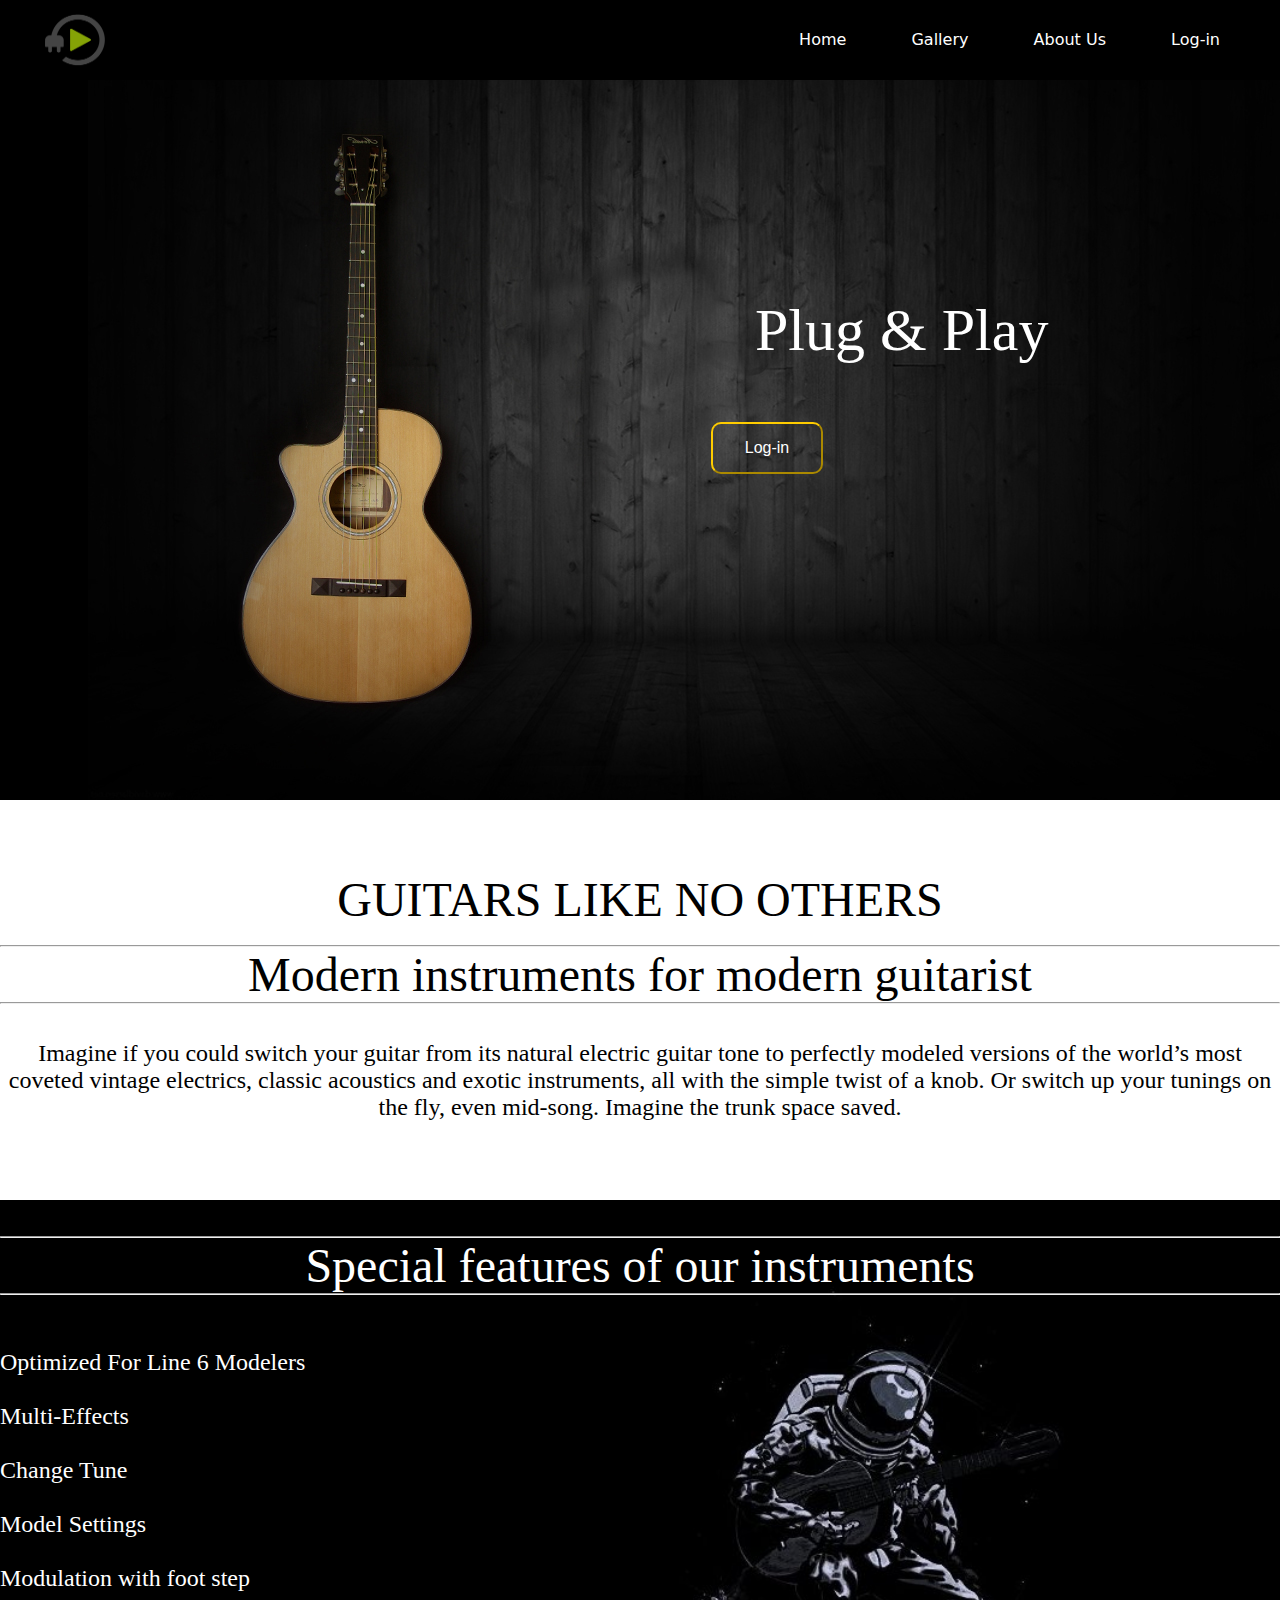
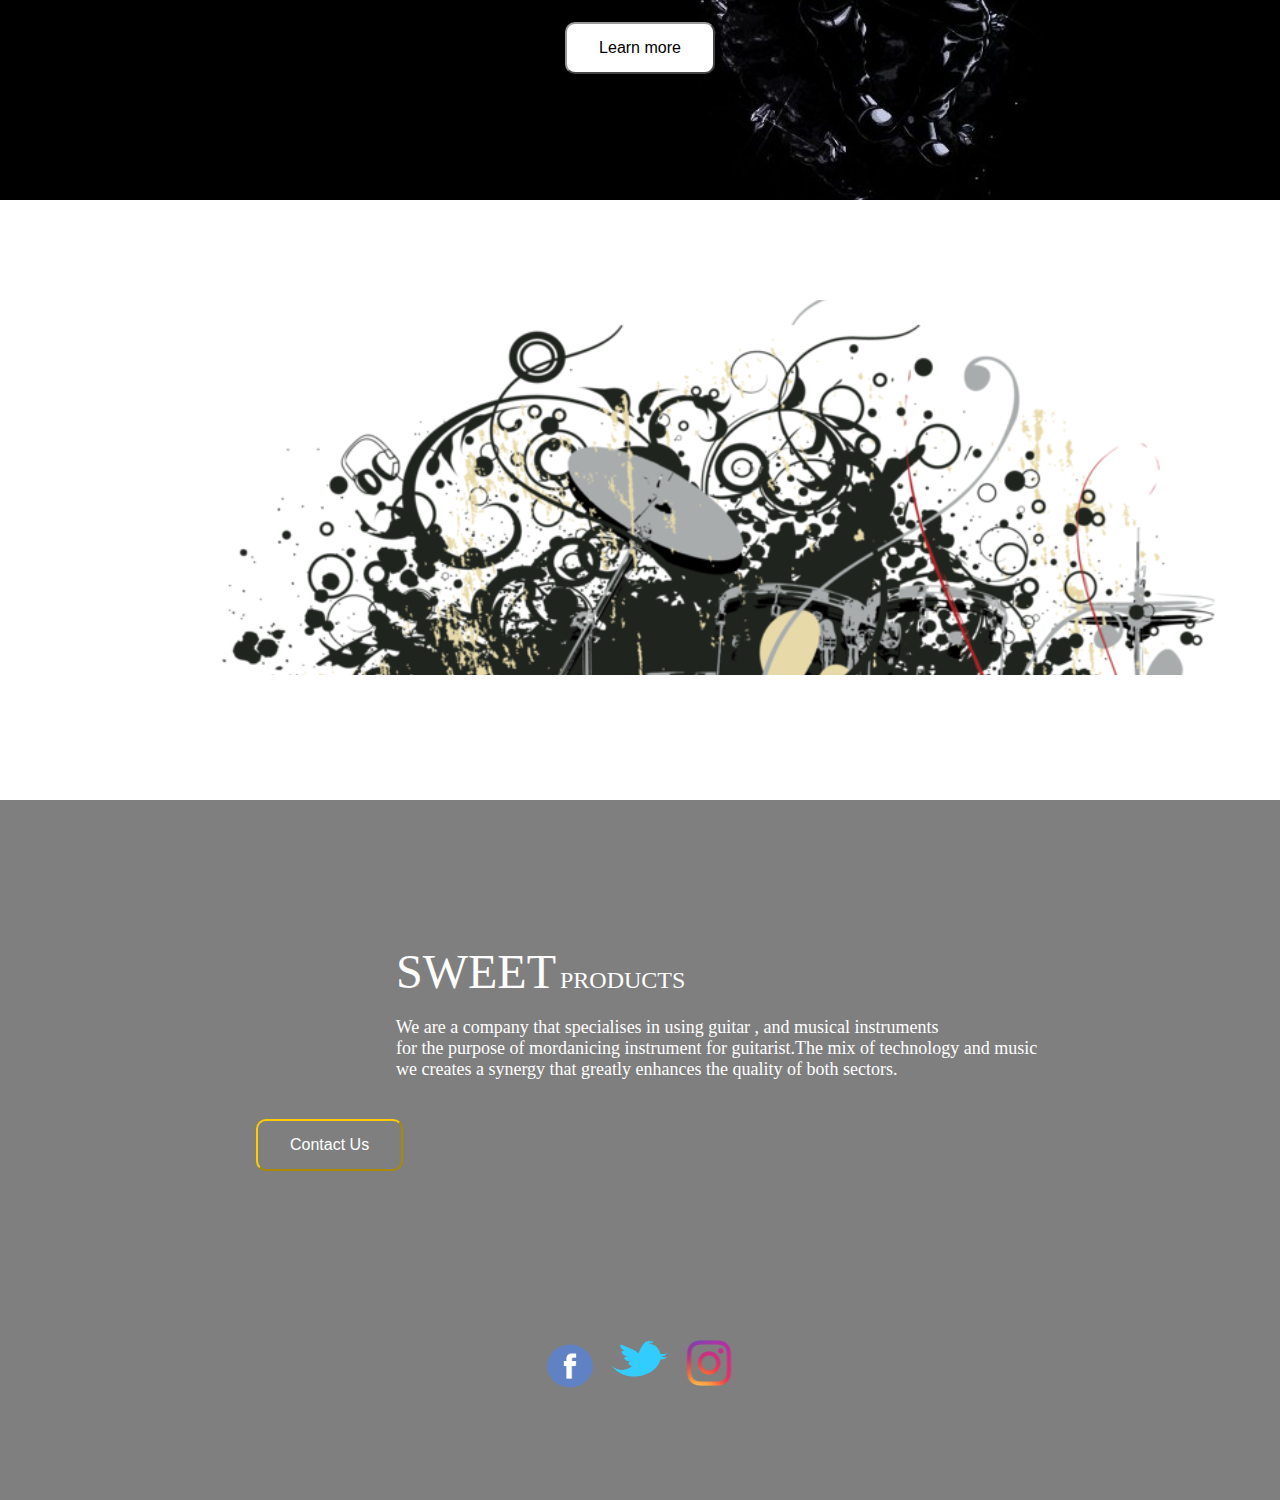
<file: index.html>
<!DOCTYPE html PUBLIC "-//W3C//DTD XHTML 1.0 Transitional//EN" "http://www.w3.org/TR/xhtml1/DTD/xhtml1-transitional.dtd">
<html xmlns="http://www.w3.org/1999/xhtml">
<head>
<meta http-equiv="Content-Type" content="text/html; charset=utf-8" />
<title>Untitled Document</title>
<link rel="stylesheet" type="text/css" href="Navbar.css">
</head>

<style>

#d1{
background-image:url(39828323-acoustic-guitar-wallpapers.jpg);
height:800px;
weidth:100px;
}

#d1 font{
font-size:60px;
margin-left:755px;
}

.button {     
background-color:rgba(255,102,0,0);   
border-color:rgba(255,204,0,1);
color: white;  
padding: 15px 32px; 
text-align:justify;   
font-size: 16px; 
margin: 3px 2px;   
cursor: pointer; 
margin-left:20%;
border-radius:10px;
} 

.butt {     
background-color:rgba(255,255,255,1);  
border-color:rgba(153,153,153,1);
color:rgba(0,0,0,1);
padding: 15px 32px; 
text-align:justify;   
font-size: 16px; 
margin: 3px 2px;   
cursor: pointer;
border-radius:10px;
}



#d2{
	
background-color:rgba(255,255,255,1);
height:400px;
weidth:100%;	
	
}

#d3{

background-image:url(Astronaut-Guitar-Gotham-HD-Wallpaper.jpg);
height:600px;
weidth:100%;
background-size:cover;
	
}

#d4{

background-color:rgba(255,255,255,1);
height:500px;
weidth:100%;
	
}

#d5{
	
	background-image:url(38854532-acoustic-guitar-wallpapers.jpg);
	height:700px;
	weidth:100%;
background-attachment:fixed;
	}

.a{

height: 350px; 
width: 1100px; 

/*background-color:rgba(204,255,0,0.5);*/
background-image:url(music_png_background_by_realmofheaven-d4e8zzv.png);
background-size:cover;
/*border-radius:50px;*/

border-top: 25px solid transparent;
margin-top:100px;
margin-left:200px;

}


.square{


background:rgba(0,0,0,0.5);

	width: 100%;
	height: 700px;
    top:30%;
	left: 85%;
}


.first {     
background-color:rgba(255,102,0,0);   
border-color:rgba(255,204,0,1);
color: white;  
padding: 15px 32px; 
text-align:justify;   
font-size: 16px; 
margin: 3px 2px;   
cursor: pointer; 
margin-left:20%;
border-radius:10px;
} 




	
</style>


<body>

<div id="d1">

	<nav>
	<img src="ENH_ISECURE_PLUG_PLAY.png" width="150" height="80">
		<ul>
		<li><a href="home 1.html">Home</a></li>
		<li><a href="gallery.html">Gallery</a></li>
		<li><a href="About us.html">About Us</a></li>
		<li><a href="log in.html">Log-in</a></li>
		</ul>
	</nav>



<br /><br /><br /><br /><br /><br /><br /><br /><br /><br /><br /><br />
<font face="Palatino Linotype, Book Antiqua, Palatino, serif" size=5 color="#FFFFFF"> Plug & Play</font>
<br /><br /><br />&nbsp;&nbsp;&nbsp;&nbsp;&nbsp;&nbsp;
<center><a href="log in.html"><input type="button" class="button" value="Log-in" /></a></center>

</div>

<div id="d2">

<br /><br /><br /><br />
<center><font face="Adobe Hebrew" color="#000000" size="+6">GUITARS LIKE NO OTHERS</font></center>
<br /><hr />
<center><font face="Edwardian Script ITC" color="#000000" size="+4">Modern instruments for modern guitarist</font></center>
<hr /><br /><br />
<center><font face="Adobe Caslon Pro" color="#000000" size="+2">Imagine if you could switch your guitar from its natural electric guitar tone to perfectly modeled versions of the world’s most coveted vintage electrics, classic acoustics and exotic instruments, all with the simple twist of a knob. Or switch up your tunings on the fly, even mid-song. Imagine the trunk space saved.</font></center>

</div>
<div id="d3">

<p><br />

  <p align="right">
  &nbsp;&nbsp;
  <hr />
  <center><font face="Edwardian Script ITC" color="#FFFFFF" size="+4">Special features of our instruments</font></center>
  <hr /><br /><br /><br />
  <font face="Britannic Bold" color="#FFFFFF" size="+2">
  <ul>

  <li>Optimized For Line 6 Modelers</li><br />
  <li>Multi-Effects</li><br />
  <li>Change Tune</li><br />
  <li>Model Settings</li><br />
  <li>Modulation with foot step</li><br />
  </ul></font> 
  
  
  
  <center><input type="button" class="butt" value="Learn more" /></center>
  
</div>
<div id="d4">

<div class="a"></div>

</div>

<div id="d5">

<div class="square">

  <p><br />
    <br /><br /><br /><br /><br /><br /><br />
    <font face="Britannic Bold" color="#FFFFFF" size="+5">
  &nbsp;&nbsp;&nbsp;&nbsp;&nbsp;&nbsp;&nbsp;&nbsp;&nbsp;&nbsp;&nbsp;&nbsp;&nbsp;&nbsp;&nbsp;&nbsp;&nbsp;&nbsp;&nbsp;&nbsp;&nbsp;&nbsp;&nbsp;&nbsp;&nbsp;&nbsp;&nbsp;&nbsp;&nbsp;&nbsp;&nbsp;&nbsp;
      SWEET</font>
    <font face="Britannic Bold" color="#FFFFFF" size="+2">PRODUCTS</font><br /><br />
    <font face="Adobe Caslon Pro" color="#FFFFFF" size="+1">
  &nbsp;&nbsp;&nbsp;&nbsp;&nbsp;&nbsp;&nbsp;&nbsp;&nbsp;&nbsp;&nbsp;&nbsp;&nbsp;&nbsp;&nbsp;&nbsp;&nbsp;&nbsp;&nbsp;&nbsp;&nbsp;&nbsp;&nbsp;&nbsp;&nbsp;&nbsp;&nbsp;&nbsp;&nbsp;&nbsp;&nbsp;&nbsp;&nbsp;&nbsp;&nbsp;&nbsp;&nbsp;&nbsp;&nbsp;&nbsp;&nbsp;&nbsp;&nbsp;&nbsp;&nbsp;&nbsp;&nbsp;&nbsp;&nbsp;&nbsp;&nbsp;&nbsp;&nbsp;&nbsp;&nbsp;&nbsp;&nbsp;&nbsp;&nbsp;&nbsp;&nbsp;&nbsp;&nbsp;&nbsp;&nbsp;&nbsp;&nbsp;&nbsp;&nbsp;&nbsp;&nbsp;&nbsp;&nbsp;&nbsp;&nbsp;&nbsp;&nbsp;&nbsp;&nbsp;&nbsp;&nbsp;&nbsp;&nbsp;&nbsp;&nbsp;&nbsp;&nbsp;
      We are a company that specialises in using guitar , and musical instruments<br /> 
  &nbsp;&nbsp;&nbsp;&nbsp;&nbsp;&nbsp;&nbsp;&nbsp;&nbsp;&nbsp;&nbsp;&nbsp;&nbsp;&nbsp;&nbsp;&nbsp;&nbsp;&nbsp;&nbsp;&nbsp;&nbsp;&nbsp;&nbsp;&nbsp;&nbsp;&nbsp;&nbsp;&nbsp;&nbsp;&nbsp;&nbsp;&nbsp;&nbsp;&nbsp;&nbsp;&nbsp;&nbsp;&nbsp;&nbsp;&nbsp;&nbsp;&nbsp;&nbsp;&nbsp;&nbsp;&nbsp;&nbsp;&nbsp;&nbsp;&nbsp;&nbsp;&nbsp;&nbsp;&nbsp;&nbsp;&nbsp;&nbsp;&nbsp;&nbsp;&nbsp;&nbsp;&nbsp;&nbsp;&nbsp;&nbsp;&nbsp;&nbsp;&nbsp;&nbsp;&nbsp;&nbsp;&nbsp;&nbsp;&nbsp;&nbsp;&nbsp;&nbsp;&nbsp;&nbsp;&nbsp;&nbsp;&nbsp;&nbsp;&nbsp;&nbsp;&nbsp;&nbsp;
      for the purpose of mordanicing instrument for guitarist.The mix of technology and music<br />
  &nbsp;&nbsp;&nbsp;&nbsp;&nbsp;&nbsp;&nbsp;&nbsp;&nbsp;&nbsp;&nbsp;&nbsp;&nbsp;&nbsp;&nbsp;&nbsp;&nbsp;&nbsp;&nbsp;&nbsp;&nbsp;&nbsp;&nbsp;&nbsp;&nbsp;&nbsp;&nbsp;&nbsp;&nbsp;&nbsp;&nbsp;&nbsp;&nbsp;&nbsp;&nbsp;&nbsp;&nbsp;&nbsp;&nbsp;&nbsp;&nbsp;&nbsp;&nbsp;&nbsp;&nbsp;&nbsp;&nbsp;&nbsp;&nbsp;&nbsp;&nbsp;&nbsp;&nbsp;&nbsp;&nbsp;&nbsp;&nbsp;&nbsp;&nbsp;&nbsp;&nbsp;&nbsp;&nbsp;&nbsp;&nbsp;&nbsp;&nbsp;&nbsp;&nbsp;&nbsp;&nbsp;&nbsp;&nbsp;&nbsp;&nbsp;&nbsp;&nbsp;&nbsp;&nbsp;&nbsp;&nbsp;&nbsp;&nbsp;&nbsp;&nbsp;&nbsp;&nbsp;
      we creates a synergy that greatly enhances the quality of both sectors.&nbsp;&nbsp;&nbsp;&nbsp;&nbsp;&nbsp;&nbsp;&nbsp;&nbsp;&nbsp;&nbsp;&nbsp;&nbsp;&nbsp;&nbsp;&nbsp;&nbsp;&nbsp;&nbsp;&nbsp;&nbsp;&nbsp;&nbsp;&nbsp;&nbsp;&nbsp;&nbsp;&nbsp;&nbsp;&nbsp;
      </font>
    
    
    
  <br /><br /><br />
  <input type="button" class="first" value="Contact Us" />
    
  <br /><br /><br />  
    
  </p>
  <p>&nbsp;</p>
  <p>&nbsp;</p>
  <p>&nbsp;</p>
  <p>&nbsp;</p>
  <p>&nbsp;</p>
  <table width="87%" height="117" border="0">
    <tr>
      <th width="39%" height="111" scope="col">&nbsp;</th>
      <th width="37%" scope="col"><img src="md_5a9794da1b10e.png" width="62" height="58" /><img src="Twitter_newbird_blue.png" width="77" height="73" /><img src="instagram_PNG3.png" width="62" height="64" /></th>
      <th width="24%" scope="col">&nbsp;</th>
    </tr>
  </table>
  <p>&nbsp;</p>
</div>


</div>



</body>
</html>
</file>
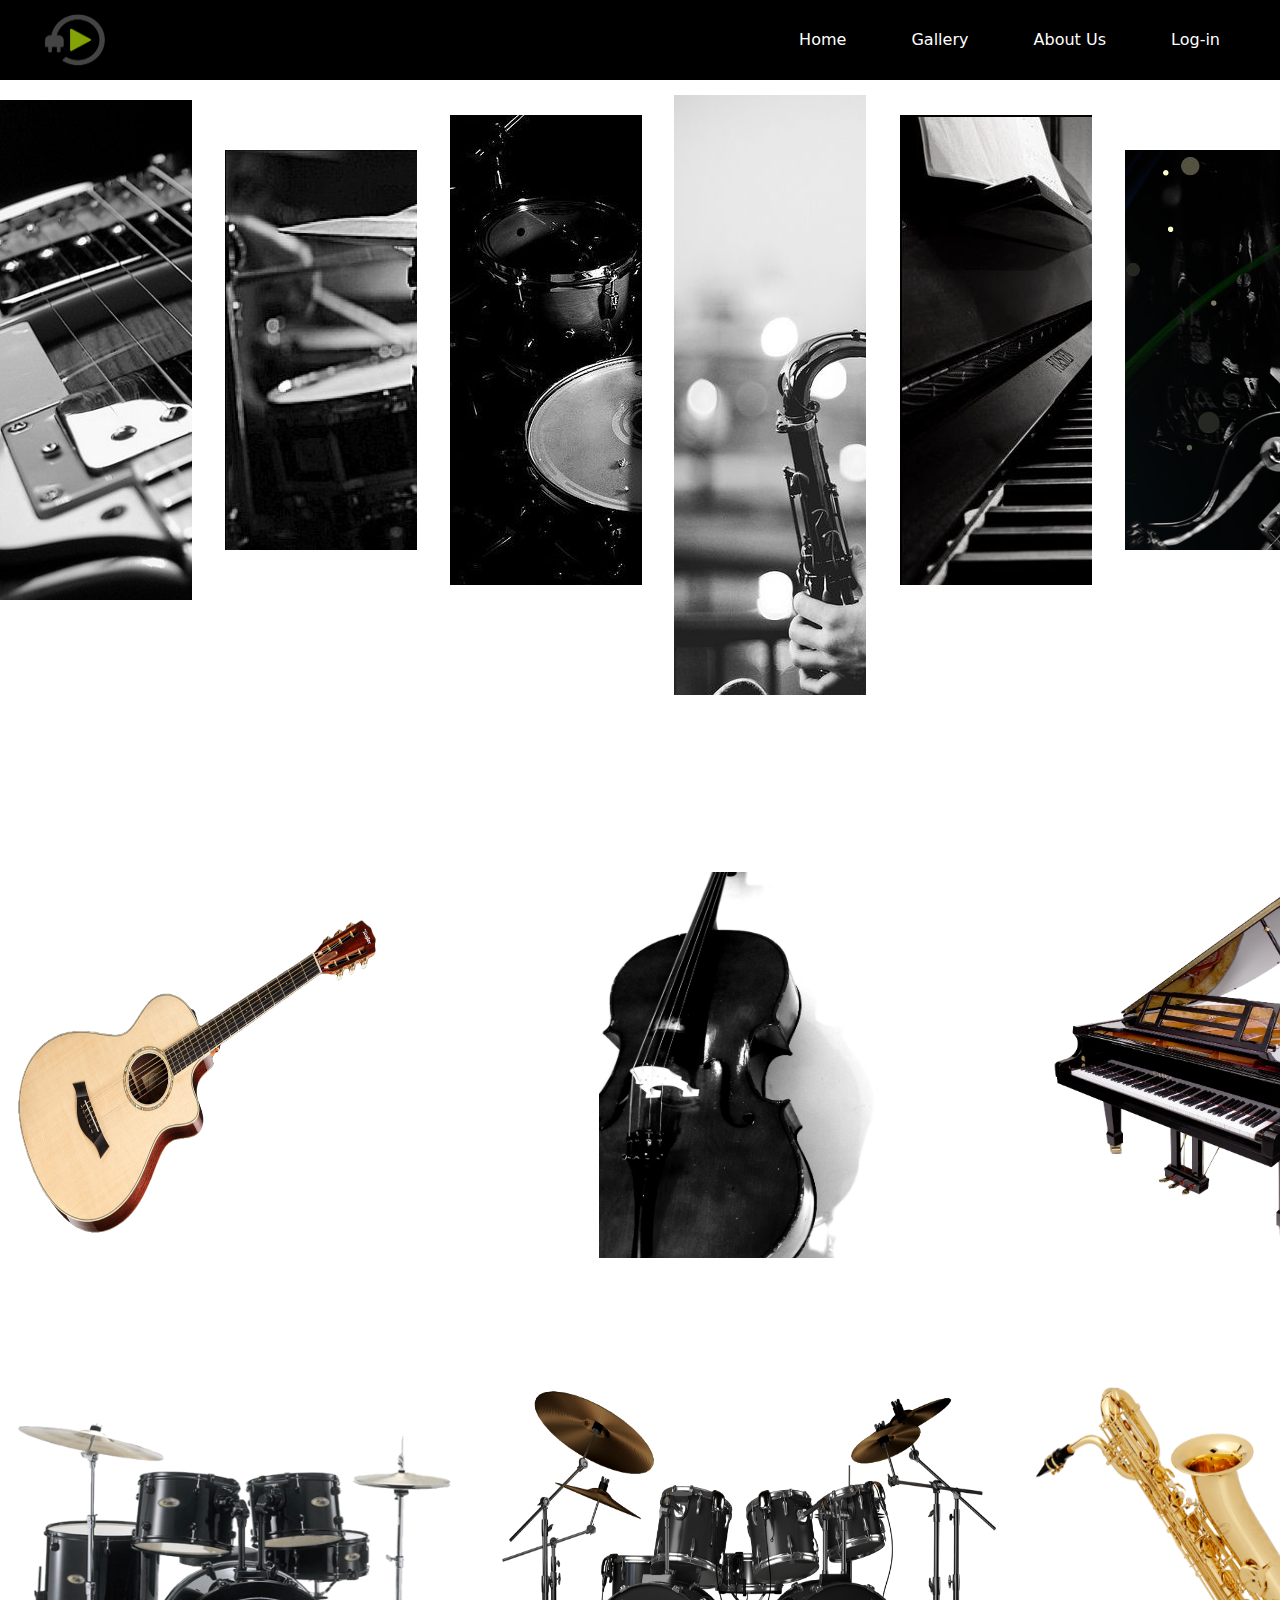
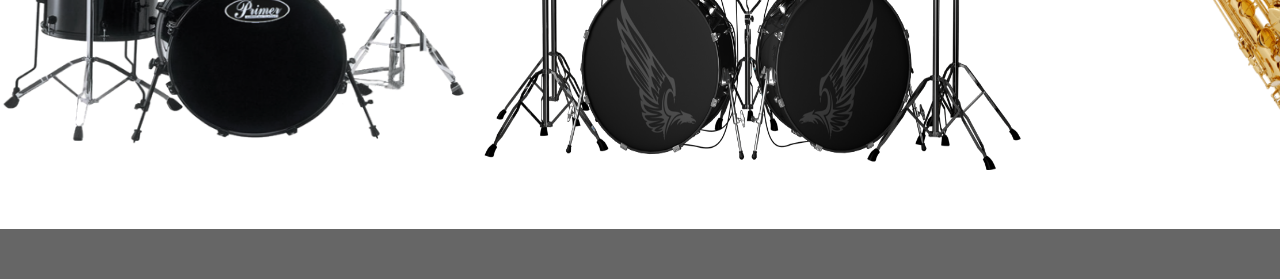
<file: gallery.html>
<!DOCTYPE html PUBLIC "-//W3C//DTD XHTML 1.0 Transitional//EN" "http://www.w3.org/TR/xhtml1/DTD/xhtml1-transitional.dtd">
<html xmlns="http://www.w3.org/1999/xhtml">
<head>
<meta http-equiv="Content-Type" content="text/html; charset=utf-8" />
<title>Untitled Document</title>
<link rel="stylesheet" type="text/css" href="Navbar.css">
</head>

<style>

#d1{
	
	background-color:rgba(255,255,255,1);
	height:100px;
	width:100%;
	
}

#d2{
	
	background-color:rgba(255,255,255,1);
	height:700px;
	width:100%;
	
}


.c1{
	
	background-image:url(black_guitar_2-wallpaper-640x960.jpg);
	height:500px;
	width:15%;
	
	
}

.c2{
	
	background-image:url(3f196a0ba912b288bcf8859c11deffb4.jpg);
	height:400px;
	width:15%;
	margin-left:225px;
	margin-top:-450px;
}

.c3{

background-image:url(74cf2726462ab6389415d528dfa51f42.jpg);
height:470px;
width:15%;
margin-left:450px;
margin-top:-435px;
}

.c4{
	
	background-image:url(471e5ac8617cbc1808d964784f8e34d8.jpg);
	height:600px;
	width:15%;
	margin-top:-490px;
	margin-left:674px;
}

.c5{
	
	background-image:url(10531447231686490762.jpg);
	height:470px;
	width:15%;
	margin-top:-580px;
	margin-left:900px;
}

.c6{
	
	background-image:url(lovely-guitar-music-hd-wallpaper-mobile-7668772.png);
	height:400px;
	width:15%;
	margin-left:1125px;
	margin-top:-435px;
	
}

.c7{
	
	background-image:url(7957186-woman-with-violin-on-black-background-beautiful-woman-portrait-black-and-white-art-photo-.jpg);
	height:500px;
	width:10%;
	margin-left:1350px;
	margin-top:-450px;
}

#d3{
	
	background-color:rgba(255,255,255,1);
	height:700px;
	width:100%;
}

#d4{
	
	background-color:rgba(102,102,102,1);
	height:50px;
	width:100%;
}


</style>

<body>

<div id="d1">

	<nav>
	<img src="ENH_ISECURE_PLUG_PLAY.png" width="150" height="80">
		<ul>
		<li><a href="home 1.html">Home</a></li>
		<li><a href="gallery.html">Gallery</a></li>
		<li><a href="About us.html">About Us</a></li>
		<li><a href="log in.html">Log-in</a></li>
		</ul>
	</nav>

</div>
<div id="d2">

<div class="c1"></div>
<div class="c2"></div>
<div class="c3"></div>
<div class="c4"></div>
<div class="c5"></div>
<div class="c6"></div>
<div class="c7"></div>

</div>
<div id="d3">
  <table width="100%" border="0">
    <tr>
      <th width="32%" height="526" scope="col"><img src="Taylor-Acoustic-Guitar-PNG.png" width="440" height="344" /></th>
      <th width="39%" scope="col"><img src="d4b516f2550ac80ecc44d9d1c30f6437.jpg" width="305" height="386" /></th>
      <th width="29%" scope="col"><img src="piano_PNG10879.png" width="340" height="396" /></th>
    </tr>
    <tr>
      <td height="497"><img src="drum_PNG14346.png" width="465" height="366" /></td>
      <td><img src="drum_PNG14345.png" width="564" height="397" /></td>
      <td><img src="saxophone-115309336672aveyafozn.png" width="350" height="390" /></td>
    </tr>
  </table>

<div id="d4"></div>


</div>
</body>
</html>
</file>
<file: Navbar.css>
@charset "utf-8";
/* CSS Document */
*{
	margin: 0;
	padding: 0;
	
}

nav{
	width: 100%;
	height: 80px;
	background-color:rgba(0,0,0,0.5);
	background:rgba(0,0,0,1);
	font-family: Lucida Grande, Lucida Sans Unicode, Lucida Sans, DejaVu Sans, Verdana," sans-serif";
	line-height: 80px;
	background-attachment:fixed;
}
nav ul{
	float: right;
	margin-right: 30px;
}
nav ul li{
	list-style-type: none;
	display: inline-block;
	transition-delay: 0.8s;
	
}
nav ul li :hover{
	background-color: darkorange;
}
nav ul li a{
	text-decoration: none;
	color:rgba(255,255,255,1);
	padding: 30px;
}
</file>
